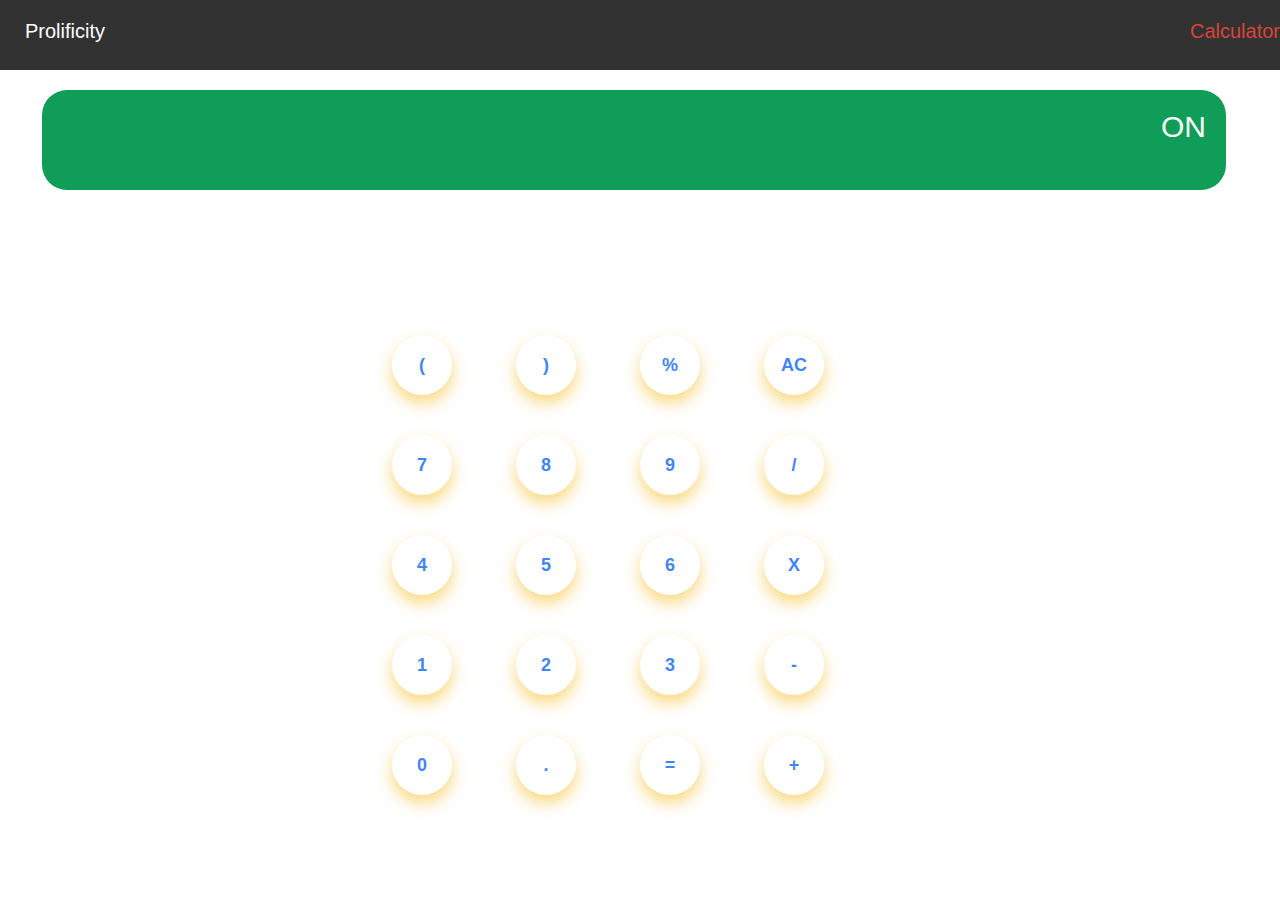
<file: calculator.html>
<!DOCTYPE html>
<html lang="en">
<head>
    <meta charset="UTF-8">
    <meta http-equiv="X-UA-Compatible" content="IE=edge">
    <meta name="viewport" content="width=device-width, initial-scale=1.0">
    <link rel="manifest" href="manifest.json" />
    <link rel="apple-touch-icon" sizes="180x180" href="assets/favicon_package_v0.16/apple-touch-icon.png">
    <link rel="icon" type="image/png" sizes="32x32" href="assets/favicon_package_v0.16/favicon-32x32.png">
    <link rel="icon" type="image/png" sizes="16x16" href="assets/favicon_package_v0.16/favicon-16x16.png">
    <link rel="manifest" href="assets/favicon_package_v0.16/site.webmanifest">
    <link rel="mask-icon" href="assets/favicon_package_v0.16/safari-pinned-tab.svg" color="#5bbad5">
    <meta name="msapplication-TileColor" content="#da532c">
    <meta name="theme-color" content="#ffffff">
    <link rel="stylesheet" href="styles.css">
    <title>Calculator</title>
</head>
<body>
    <div class="container">
        <div class="header">
            <a href="index.html"><p class="headerText" >Prolificity</p></a>
            <a href="calculator.html"><p class="headerTextRight" >Calculator</p></a>
        </div>
        <div class="display">
            <textarea disabled id="calculatorResult" class="results">ON</textarea>
        </div>
        <div class="calculator">
        <div class="buttonGroup">
            <div class="buttons">
                <div class="button">
                    <button class="calculatorButton" id="openBracket">
                        <p class="calculatorButtonText">(</p>
                    </button>
                </div>
                <div class="button">
                    <button class="calculatorButton" id="closeBracket">
                        <p class="calculatorButtonText">)</p>
                    </button>
                </div>
                <div class="button">
                    <button class="calculatorButton" id="percentage">
                        <p class="calculatorButtonText">%</p>
                    </button>
                </div>
                <div class="button">
                    <button class="calculatorButton" id="clearAll">
                        <p class="calculatorButtonText">AC</p>
                    </button>
                </div>
            </div>
            <div class="buttons">
                <div class="button">
                    <button class="calculatorButton" id="seven">
                        <p class="calculatorButtonText">7</p>
                    </button>
                </div>
                <div class="button">
                    <button class="calculatorButton" id="eight">
                        <p class="calculatorButtonText">8</p>
                    </button>
                </div>
                <div class="button">
                    <button class="calculatorButton" id="nine">
                        <p class="calculatorButtonText">9</p>
                    </button>
                </div>
                <div class="button">
                    <button class="calculatorButton" id="divide">
                        <p class="calculatorButtonText">/</p>
                    </button>
                </div>
            </div>
            <div class="buttons">
                <div class="button">
                    <button class="calculatorButton" id="four">
                        <p class="calculatorButtonText">4</p>
                    </button>
                </div>
                <div class="button">
                    <button class="calculatorButton" id="five">
                        <p class="calculatorButtonText">5</p>
                    </button>
                </div>
                <div class="button">
                    <button class="calculatorButton" id="six">
                        <p class="calculatorButtonText">6</p>
                    </button>
                </div>
                <div class="button">
                    <button class="calculatorButton" id="multiply">
                        <p class="calculatorButtonText">X</p>
                    </button>
                </div>
            </div>
            <div class="buttons">
                <div class="button">
                    <button class="calculatorButton" id="one">
                        <p class="calculatorButtonText">1</p>
                    </button>
                </div>
                <div class="button">
                    <button class="calculatorButton" id="two">
                        <p class="calculatorButtonText">2</p>
                    </button>
                </div>
                <div class="button">
                    <button class="calculatorButton" id="three">
                        <p class="calculatorButtonText">3</p>
                    </button>
                </div>
                <div class="button">
                    <button class="calculatorButton" id="subtract">
                        <p class="calculatorButtonText">-</p>
                    </button>
                </div>
            </div>
            <div class="buttons">
                <div class="button">
                    <button class="calculatorButton" id="zero">
                        <p class="calculatorButtonText">0</p>
                    </button>
                </div>
                <div class="button">
                    <button class="calculatorButton" id="decimal">
                        <p class="calculatorButtonText">.</p>
                    </button>
                </div>
                <div class="button">
                    <button class="calculatorButton" id="evaluate">
                        <p class="calculatorButtonText">=</p>
                    </button>
                </div>
                <div class="button">
                    <button class="calculatorButton" id="add">
                        <p class="calculatorButtonText">+</p>
                    </button>
                </div>
            </div>
        </div>
        </div>
    </div>
    <script src="calculator.js"></script>
</body>
</html>
</file>
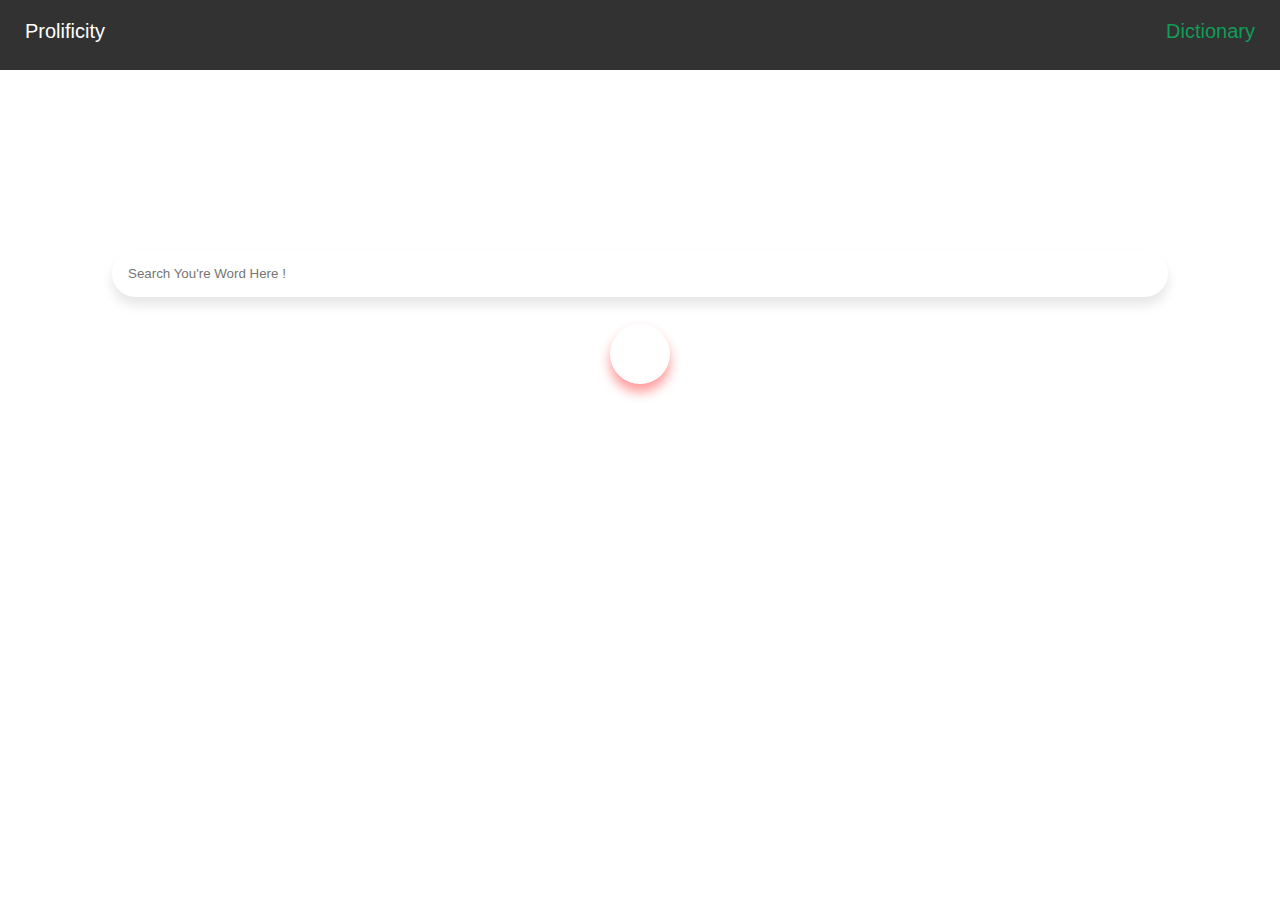
<file: dictionary.html>
<!DOCTYPE html>
<html lang="en">
<head>
    <meta charset="UTF-8">
    <meta http-equiv="X-UA-Compatible" content="IE=edge">
    <meta name="viewport" content="width=device-width, initial-scale=1.0">
    <script src="https://kit.fontawesome.com/316d05e177.js" crossorigin="anonymous"></script>
    <link rel="manifest" href="manifest.json" />
    <link rel="apple-touch-icon" sizes="180x180" href="assets/favicon_package_v0.16/apple-touch-icon.png">
    <link rel="icon" type="image/png" sizes="32x32" href="assets/favicon_package_v0.16/favicon-32x32.png">
    <link rel="icon" type="image/png" sizes="16x16" href="assets/favicon_package_v0.16/favicon-16x16.png">
    <link rel="manifest" href="assets/favicon_package_v0.16/site.webmanifest">
    <link rel="mask-icon" href="assets/favicon_package_v0.16/safari-pinned-tab.svg" color="#5bbad5">
    <meta name="msapplication-TileColor" content="#da532c">
    <meta name="theme-color" content="#ffffff">
    <link rel="stylesheet" href="dictionary.css">
    <title>Dictionary</title>
</head>
<body>
    <div class="header">
        <a href="index.html"><p class="headerText" >Prolificity</p></a>
        <a href="dictionary.html"><p class="headerTextRight" >Dictionary</p></a>
    </div>
    <div class="container">
        <input class="searchBar" id="searchBar" placeholder="Search You're Word Here !">
        </input>
        <button class="searchButton" id="searchButton"><i class="fas fa-search"></i></button>
        <div id="cards" class="cards">
        </div>
    </div>
    <script src="dictionary.js"></script>
</body>
</html>
</file>
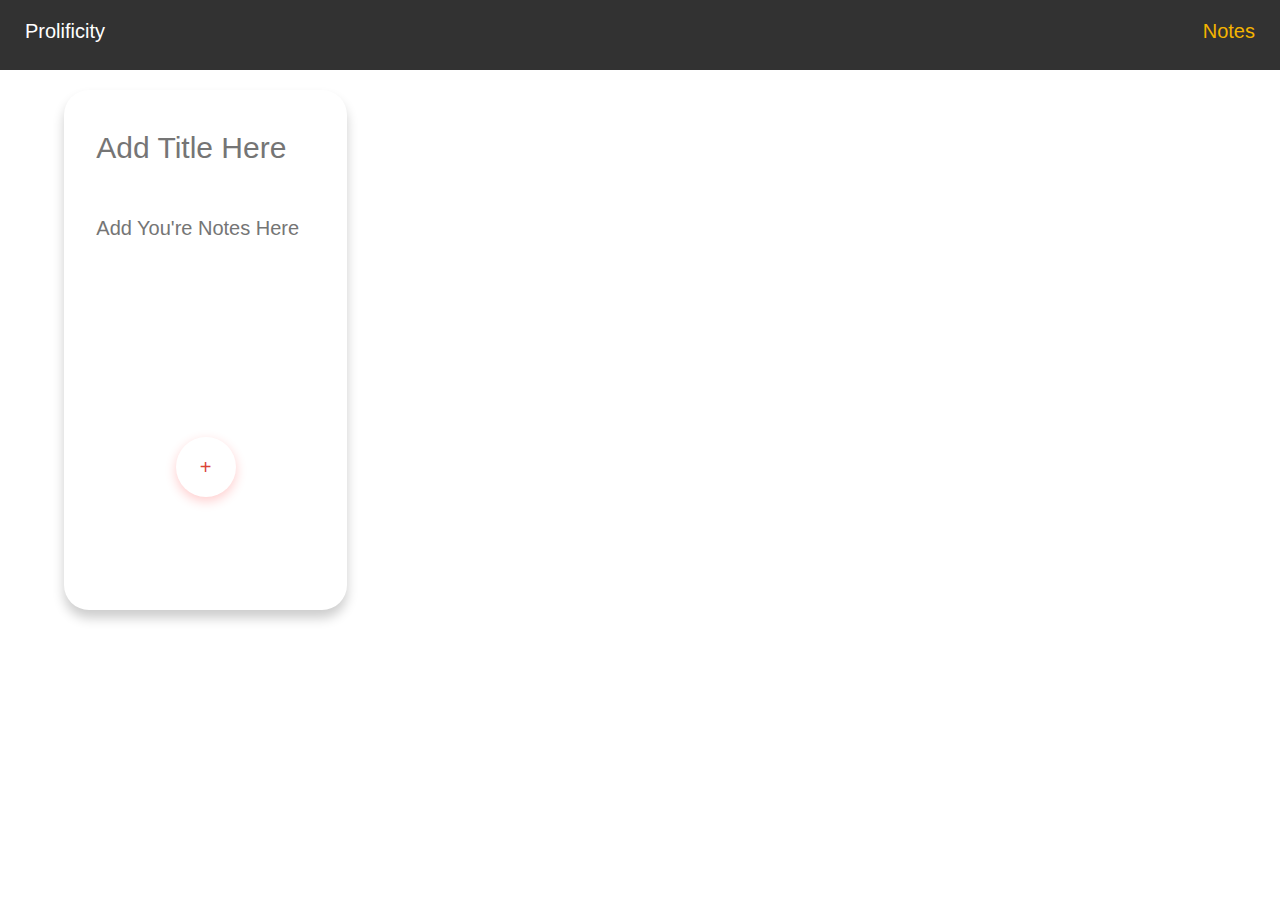
<file: notes.html>
<!DOCTYPE html>
<html lang="en">
<head>
    <meta charset="UTF-8">
    <meta http-equiv="X-UA-Compatible" content="IE=edge">
    <meta name="viewport" content="width=device-width, initial-scale=1.0">
    <script src="https://kit.fontawesome.com/316d05e177.js" crossorigin="anonymous"></script>
    <link rel="manifest" href="manifest.json" />
    <link rel="apple-touch-icon" sizes="180x180" href="assets/favicon_package_v0.16/apple-touch-icon.png">
    <link rel="icon" type="image/png" sizes="32x32" href="assets/favicon_package_v0.16/favicon-32x32.png">
    <link rel="icon" type="image/png" sizes="16x16" href="assets/favicon_package_v0.16/favicon-16x16.png">
    <link rel="manifest" href="assets/favicon_package_v0.16/site.webmanifest">
    <link rel="mask-icon" href="assets/favicon_package_v0.16/safari-pinned-tab.svg" color="#5bbad5">
    <meta name="msapplication-TileColor" content="#da532c">
    <meta name="theme-color" content="#ffffff">
    <link rel="stylesheet" href="notes.css">
    <title>Notes</title>
</head>
<body>
    <div class="container">
        <div class="header">
            <a href="index.html"><p class="headerText" >Prolificity</p></a>
            <a href="notes.html"><p class="headerTextRight" >Notes</p></a>
        </div>
        <div id="cards" class="cards">
            <div id="card" class="card">
                <input id="addTitle" class="cardTitle" placeholder="Add Title Here"/>
                <textarea id="addBody" class="cardBody" placeholder="Add You're Notes Here"></textarea>
                <button id="addNoteButton" class="addNote">+</button>
            </div>
        </div>
    </div>
    <script src="notes.js"></script>
</body>
</html>
</file>
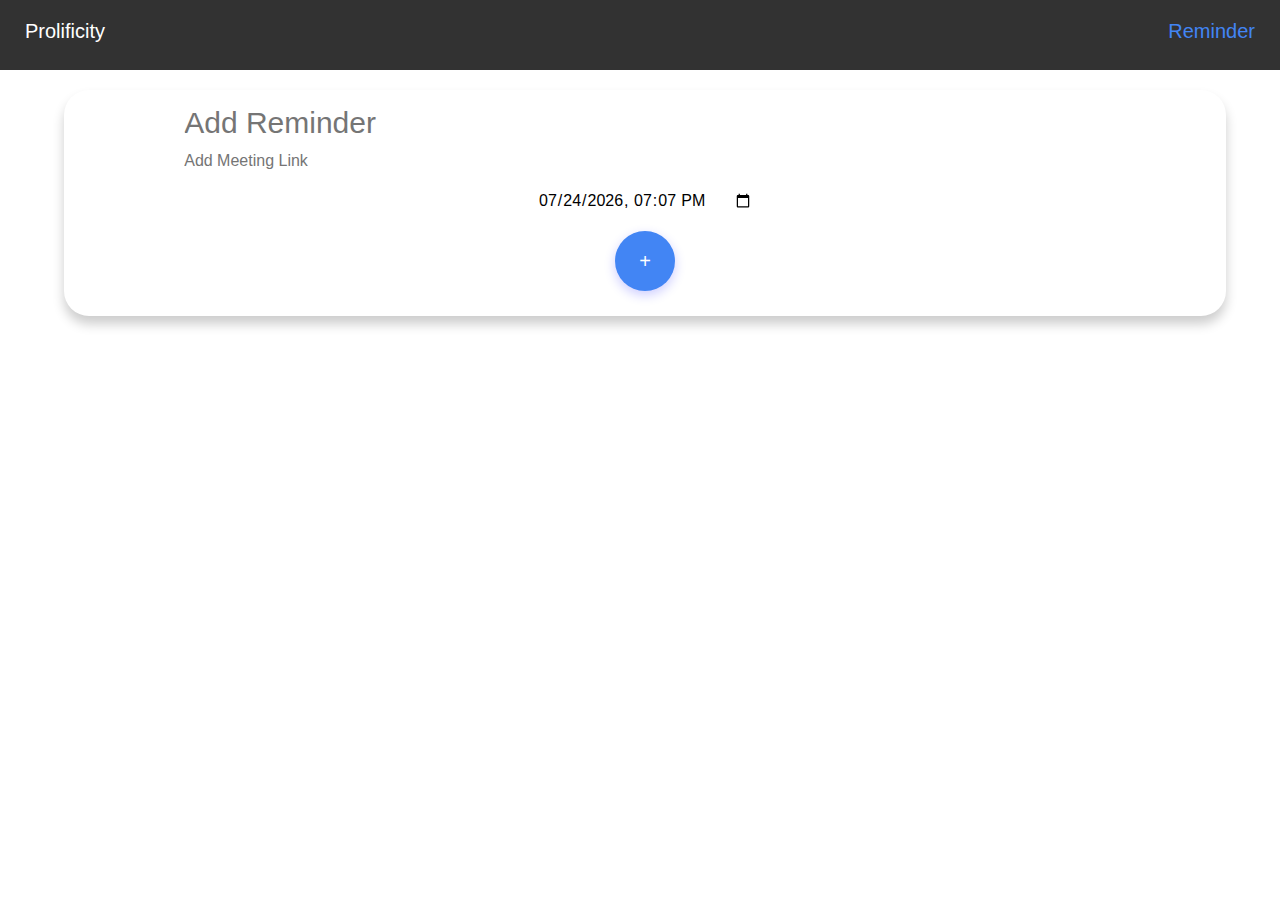
<file: reminder.html>
<!DOCTYPE html>
<html lang="en">
<head>
    <meta charset="UTF-8">
    <meta http-equiv="X-UA-Compatible" content="IE=edge">
    <meta name="viewport" content="width=device-width, initial-scale=1.0">
    <script src="https://kit.fontawesome.com/316d05e177.js" crossorigin="anonymous"></script>
    <link rel="manifest" href="manifest.json" />
    <link rel="apple-touch-icon" sizes="180x180" href="assets/favicon_package_v0.16/apple-touch-icon.png">
    <link rel="icon" type="image/png" sizes="32x32" href="assets/favicon_package_v0.16/favicon-32x32.png">
    <link rel="icon" type="image/png" sizes="16x16" href="assets/favicon_package_v0.16/favicon-16x16.png">
    <link rel="manifest" href="assets/favicon_package_v0.16/site.webmanifest">
    <link rel="mask-icon" href="assets/favicon_package_v0.16/safari-pinned-tab.svg" color="#5bbad5">
    <meta name="msapplication-TileColor" content="#da532c">
    <meta name="theme-color" content="#ffffff">
    <link rel="stylesheet" href="reminder.css">
    <title>Reminder</title>
</head>
<body>
    <div class="header">
        <a href="index.html"><p class="headerText">Prolificity</p></a>
        <a href="reminder.html"><p class="headerTextRight" style="color:#4285F4;">Reminder</p></a>
    </div>
    <div class="container">
    <div id="addReminderCards" class="addReminderCards">
        <div id="card" class="card">
            <input id="addReminder" placeholder="Add Reminder" class="cardTitle"/>
            <input id="addLink" placeholder="Add Meeting Link" class="cardBody"/>
            <input type="datetime-local" id="reminderTime" class="cardBody" />
            <button id="addReminderButton" class="addReminderButton">+</button>
        </div>
    </div>
    <div id="cards" class="cards">
    
    </div>
    </div>
    <script src="reminder.js">
    </script>
    
</body>
</html>
</file>
<file: styles.css>
html,body{
    margin:0;
    padding:0;
}
a{
    color:white;
    text-decoration: none;
}
a:hover{
    color:white;
    text-decoration: none;
    cursor:pointer;
}
.header{
    height:50px;
    flex-direction: row;
    padding-top:20px;
    top:0px;
    margin:0;
    width:100%;
    text-align: center;
    background-color: #323232;
    color:white;
    font-size:20px;
}
.headerText{
    margin:0;
    padding:0;
    font-family: SFUIText,Helvetica Neue, sans-serif;
    float:left;
    margin-left: 25px;
    font-weight: 300;
}
.avatar{
    display:block;
    margin-left: auto;
    margin-right: auto;
    margin-top: 10vh;
    width: 25vh;
    height:25vh;
    border-radius:50%;
}
.avatarText{
    text-align: center;
    margin-left: auto;
    margin-right: auto;
    font-size: 30px;
    font-family: SFUIText,Helvetica Neue, sans-serif;
    font-weight: 300;
    margin-bottom: 0;
}
.icons{
    margin-top: 10vh;
    text-align: center;
    width: 100%;
    display: flex;
    flex-direction: row;
    justify-content: center;
    margin-left: auto;
    margin-right: auto;
}
.icon{
    width: 25%;
    margin-top: 20px;
}
.iconText{
    text-align: center;
    margin-left: auto;
    margin-right: auto;
    font-size: 18px;
    font-family:SFUIText,Helvetica Neue, sans-serif;
    font-weight: 300;
    margin-bottom: 0;
}
.container{
    text-align:center;
    display: flex;
    flex-direction: column;
    align-items: center;
    justify-content: center;
}
.headerTextRight{
    margin:0;
    padding:0;
    color:#DB4437;
    font-family:SFUIText,Helvetica Neue, sans-serif ;
    float:right;
}
.display{
    height: 20vh;
}
textarea{
    width: 90vw;
    padding:1%;
    border:none;
    margin-top: 20px;
    outline:0;
    padding-top: 20px;
    border-radius: 25px;
    background-color: #0f9d58;
    color:white;
    resize: none;
    overflow-x:hidden;
}
textarea:focus{
    outline:none
}
.results{
    text-align: right;
    padding-right:20px;
    font-size: 30px;
    font-family:SFUIText,Helvetica Neue, sans-serif ;
    font-weight: 300;
    float: right;
}
.calculator{
    width:100%;
    height:60vh;
    display: flex;
    flex-direction: column;
    align-items: center;
    justify-content: center;
}
.buttonGroup{
    margin-top:10vh;
}
.buttons{
    text-align: center;
    width:100%;
    display:flex;
    flex-direction: row;
}
.button{
    width:100%;
    margin-top:20px;
    margin-right: 5vw;
    margin-bottom: 20px;
}
.calculatorButton{
    height:60px;
    width:60px;
    border-radius:50%;
    border:none;
    box-shadow: 0 8px 16px 0 rgba(244,180,0,0.5);
    color:#4285f4;
    background-color: white;
    font-family:SFUIText,Helvetica Neue, sans-serif ;
    font-weight: 900;
    font-size: large;
}
.calculatorButton:hover{
    box-shadow: 0 4px 12px 0 rgba(255,0,0,0.5);
    background-color: #DB4437;
    color:white;
}
</file>
<file: dictionary.css>
html,body{
    margin:0;
    padding:0;
}
a{
    color:white;
    text-decoration: none;
}
a:hover{
    text-decoration: none;
    color:white;
    cursor: pointer;
}
.header{
    height:50px;
    /* display: flex; */
    flex-direction:row;
    position:relative;
    padding-top: 20px;
    top:0px;
    margin:0;
    width:100%;
    text-align: center;
    background-color: #323232;
    color:white;
    font-size: 20px;
}
.headerText{
    margin:0;
    padding:0;
    font-family:SFUIText,Helvetica Neue, sans-serif ;
    float:left;
    margin-left:25px;
    font-weight: 300;
}.headerTextRight{
    margin:0;
    padding:0;
    font-family:SFUIText,Helvetica Neue, sans-serif ;
    float:right;
    margin-right: 25px;
    font-weight: 400;
    color:#0F9D58;
}
.container{
    text-align: center;
    display: flex;
    flex-direction: column;
    align-items: center;
    justify-content:center ;
}
.searchBar{
    font-family: SFUIText,Helvetica Neue, sans-serif;
    margin-right:25px;
    font-weight: 400;
    margin-top: 20vh;
    display: flex;
    flex-direction: row;
    align-items: center;
    justify-content: center;
    padding: 1rem;
    width:80%;
    margin-left: auto;
    margin-right: auto;
    border-radius: 25px;
    border: none;
    outline:none;
    box-shadow: 0 8px 12px 0 rgba(0,0,0,0.1);
}
.searchBar:focus{
    box-shadow: 0 4px 8px 0 rgba(0,0,0,0.1);
}
.searchButton{
    margin-top: 3vh;
    width: 100%;
    height:60px;
    width:60px;
    border-radius: 50%;
    border:none;
    color:#DB4437;
    background-color: white;
    box-shadow: 0 8px 12px 0 rgba(255,0,0,0.4);
    font-size:20px;
    font-family: SFUIText,Helvetica Neue, sans-serif;
    font-weight: 500;
    margin-bottom: 20px;
}
.searchButton:hover{
    color:white;
    background-color: #DB4437;
    box-shadow: 0 4px 8px 0 rgba(255,0,0,0.4);
    margin-bottom: 20px;
}
.cards{
    width: 90%;
    margin-left: auto;
    margin-right: auto;
}
.card{
    margin-top: 20px;
    padding: 5px;
    width:100%;
    box-shadow: 0 8px 12px 0 rgba(0,0,0,0.2);
    transition: 0.3s;
    border-radius: 25px;
    margin-bottom: 20px;
}
.card:hover {
    box-shadow: 0 4px 8px 0 rgba(0,0,0,0.2);
  }
  .cardTitle{
    width: 80%;
    /* padding: 20px; */
    margin-top: 10px;
    margin-left: auto;
    margin-right: auto;
    display: flex;
    flex-direction: row;
    align-items: center;
    justify-content: center;
    /* padding: 1rem; */
    border: none;
    outline:none;
    border-radius: 20px;
    /* box-shadow: 0 8px 16px 0 rgba(0,0,0,0.2); */
    font-size: 30px;
    font-family: SFUIText,Helvetica Neue,sans-serif;
    font-weight: 400;
}
.cardBody{
    width:80%;
    min-height: 40%;
    /* padding: 20px; */
    margin-left: auto;
    margin-right: auto;
    margin-top: 10px;
    margin-bottom: 20px;
    display: flex;
    flex-direction: row;
    align-items: center;
    justify-content: center;
    /* padding: 1rem; */
    border-radius: 20px;
    border: none;
    outline:none;
    resize: none;
    /* box-shadow: 0 8px 16px 0 rgba(0,0,0,0.2); */
    font-size: 20px;
    font-family: SFUIText,Helvetica Neue,sans-serif;
    font-weight: 300;
}
.playButton{
    width:100%;
    height: 60px;
    width: 60px;
    border-radius: 50%;
    border:none;
    background-color: white; 
    box-shadow: 0 4px 12px 0px rgba(255,0,0,0.2);
    font-size: 20px;
    font-family: SFUIText,Helvetica Neue,sans-serif;
    font-weight: 500;
    margin-bottom: 20px;
}
</file>
<file: notes.css>
html,body {
    margin:0;
    padding:0;
    }
a {
color: white;
text-decoration: none;
}
a:hover {
color:white; 
text-decoration:none; 
cursor:pointer;  
}
.header {
    height: 50px;
    flex-direction: row;
    position:relative;
    padding-top: 20px;
    top:0px;
    margin:0;
    width: 100%;
    text-align: center;
    background-color: #323232;
    color: white;
    font-size: 20px;
  }
.headerText {
    margin:0;
    padding:0;
    font-family: SFUIText,Helvetica Neue,sans-serif;
    float:left;
    margin-left: 25px;
    font-weight: 300;
}
.headerTextRight {
    margin:0;
    padding:0;
    font-family: SFUIText,Helvetica Neue,sans-serif;
    float:right;
    color:#F4B400;
    margin-right: 25px;
    font-weight: 400;
}
.container{
    text-align: center;
    display: flex;
    flex-direction: column;
    align-items: center;
    justify-content: center;
}
@media screen and (max-width:480px) {
    .cards{
        width: 90%;
        margin-left: auto;
        margin-right: auto;
    }
    .card{
        margin-top:20px;
        padding: 5px;
        width: 100%;
        box-shadow: 0 8px 12px 0 rgba(0,0,0,0.2);
        transition: 0.3s;
        border-radius: 25px;
    }
}
@media screen and (min-device-width:481px ) and (max-device-width:768px) {
    .cards{
        width: 90%;
        margin-left: auto;
        margin-right: auto;
        display: grid;
        grid-template-columns: repeat(2, 1fr);
        gap:20px;
        grid-auto-rows: minmax(65vh,auto); 
    }
    .card{
        margin-top:20px;
        padding: 5px;
        width: 100%;
        box-shadow: 0 8px 12px 0 rgba(0,0,0,0.2);
        transition: 0.3s;
        border-radius: 25px;
    }
    
}
@media screen and (min-width:769px) {
    .cards{
        width: 90%;
        margin-left: auto;
        margin-right: auto;
        display: grid;
        grid-template-columns: repeat(4, 1fr);
        gap:20px;
        grid-auto-rows: minmax(60vh,auto); 
    }
    .card{
        margin-top:20px;
        padding: 5px;
        width: 100%;
        box-shadow: 0 8px 12px 0 rgba(0,0,0,0.2);
        transition: 0.3s;
        border-radius: 25px;
    }
    
}
.card:hover{
    box-shadow: 0 4px 8px 0 rgba(0,0,0,0.2);
}
.cardTitle{
    width:80%;
    padding: 20px;
    margin-top: 20px;
    margin-left: auto;
    margin-right: auto;
    display: flex;
    flex-direction: row;
    align-items: center;
    justify-content: center;
    border:none;
    outline:none;
    padding:1rem;
    border-radius: 20px;
    color:#323232;
    font-size:30px;
    font-family: SFUIText,Helvetica Neue,sans-serif;
    font-weight: 400;
}
.cardBody{
    width: 80%;
    min-height: 40%;
    padding: 20px;
    margin-left: auto;
    margin-right: auto;
    margin-top: 20px;
    display: flex;
    flex-direction: row;
    align-items: center;
    justify-content: center;
    padding:1rem;
    border-radius: 20px;
    border: none;
    outline: none;
    resize: none;
    font-size: 20px;
    font-family: SFUIText,Helvetica Neue,sans-serif;
    font-weight: 300;
}
.addNote{
    width:100%;
    height: 60px;
    width: 60px;
    border-radius: 50%;
    border:none;
    background-color: white;
    color:#DB4437;
    box-shadow: 0 4px 12px 0 rgba(255,0,0,0.2);
    font-size: 20px;
    font-family: SFUIText,Helvetica Neue,sans-serif;
    font-weight: 500;
    margin-bottom: 20px;
}
.addNote:hover{
    background-color: #DB4437;
    color:white;
    box-shadow: 0 4px 8px 0 rgba(255,0,0,0.2);
}
.deleteNote{
        width:100%;
        height: 60px;
        width: 60px;
        border-radius: 50%;
        border:none;
        background-color: white; 
        box-shadow: 0 4px 12px 0px rgba(255,0,0,0.2);
        font-size: 20px;
        font-family: SFUIText,Helvetica Neue,sans-serif;
        font-weight: 500;
        margin-bottom: 20px;
}
</file>
<file: reminder.css>
html,body{
    margin:0;
    padding: 0;
}
a{
    color:white;
    text-decoration: none;
}
a:hover{
    color:white;
    text-decoration: none;
    cursor: pointer;
}
.reminderTime{
    color:white;
    text-decoration: none;
}
.reminderTime:hover{
    color:white;
    text-decoration: none;
}
.header {
    height: 50px;
    flex-direction: row;
    position:relative;
    padding-top: 20px;
    top:0px;
    margin:0;
    width: 100%;
    text-align: center;
    background-color: #323232;
    color: white;
    font-size: 20px;
  }
.headerText {
    margin:0;
    padding:0;
    font-family: SFUIText,Helvetica Neue,sans-serif;
    float:left;
    margin-left: 25px;
    font-weight: 300;
}
.headerTextRight {
    margin:0;
    padding:0;
    font-family: SFUIText,Helvetica Neue,sans-serif;
    float:right;
    color:#F4B400;
    margin-right: 25px;
    font-weight: 400;
}
.container{
    text-align: center;
    display: flex;
    flex-direction: column;
    align-items: center;
    justify-content: center;
}
.cards{
    width: 90%;
    margin-left: auto;
    margin-right: auto;
}
.addReminderCards{
    width: 90%;
    margin-left: auto;
    margin-right: auto;
}
.card{
    margin-top: 20px;
    padding: 5px;
    width:100%;
    box-shadow: 0 8px 12px 0 rgba(0,0,0,0.2);
    transition: 0.3s;
    border-radius: 25px;
    margin-bottom: 30px;
}
.card:hover{
    box-shadow: 0 4px 8px 0 rgba(0,0,0,0.2);
}
.cardTitle{
    width: 80%;
    margin-top: 10px;
    margin-left: auto;
    margin-right: auto;
    display: flex;
    flex-direction: row;
    align-items: center;
    justify-content: center;
    border: none;
    outline: none;
    border-radius: 20px;
    color:#323232;
    font-size: 30px;
    font-family:SFUIText,Helvetica Neue,sans-serif ;
    font-weight: 400;


}
.cardBody{
    width: 80%;
    min-height: 40%;
    margin-left: auto;
    margin-right: auto;
    margin-top: 10px;
    margin-bottom: 20px;
    display: flex;
    flex-direction: row;
    align-items: center;
    justify-content: center;
    border-radius: 20px;
    border: none;
    outline: none;
    font-size: 16px;
    font-family:SFUIText,Helvetica Neue,sans-serif ;
    font-weight: 300;
}
.addReminderButton{
    width: 100%;
    height:60px;
    width: 60px;
    border-radius: 50%;
    background-color: #4285f4;
    border: none;
    outline: none;
    color:white;
    box-shadow: 0 4px 12px 0 rgba(0,0,255,0.2);
    font-size: 20px;
    font-family:SFUIText,Helvetica Neue,sans-serif ;
    font-weight: 500;
    margin-bottom: 20px;

}
.addReminderButton:hover{
    background-color: white;
    color:#4285f4;
    box-shadow: 0 8px 16px 0 rgba(0,0,255,0.2);
}
.deleteReminder{
    width:100%;
    height: 60px;
    width: 60px;
    border-radius: 50%;
    border:none;
    box-shadow: 0 4px 12px 0px rgba(0,0,255,0.2);
    font-size: 20px;
    font-family: SFUIText,Helvetica Neue,sans-serif;
    font-weight: 500;
    margin-bottom: 20px;
    margin-right: 20px;
}
</file>
